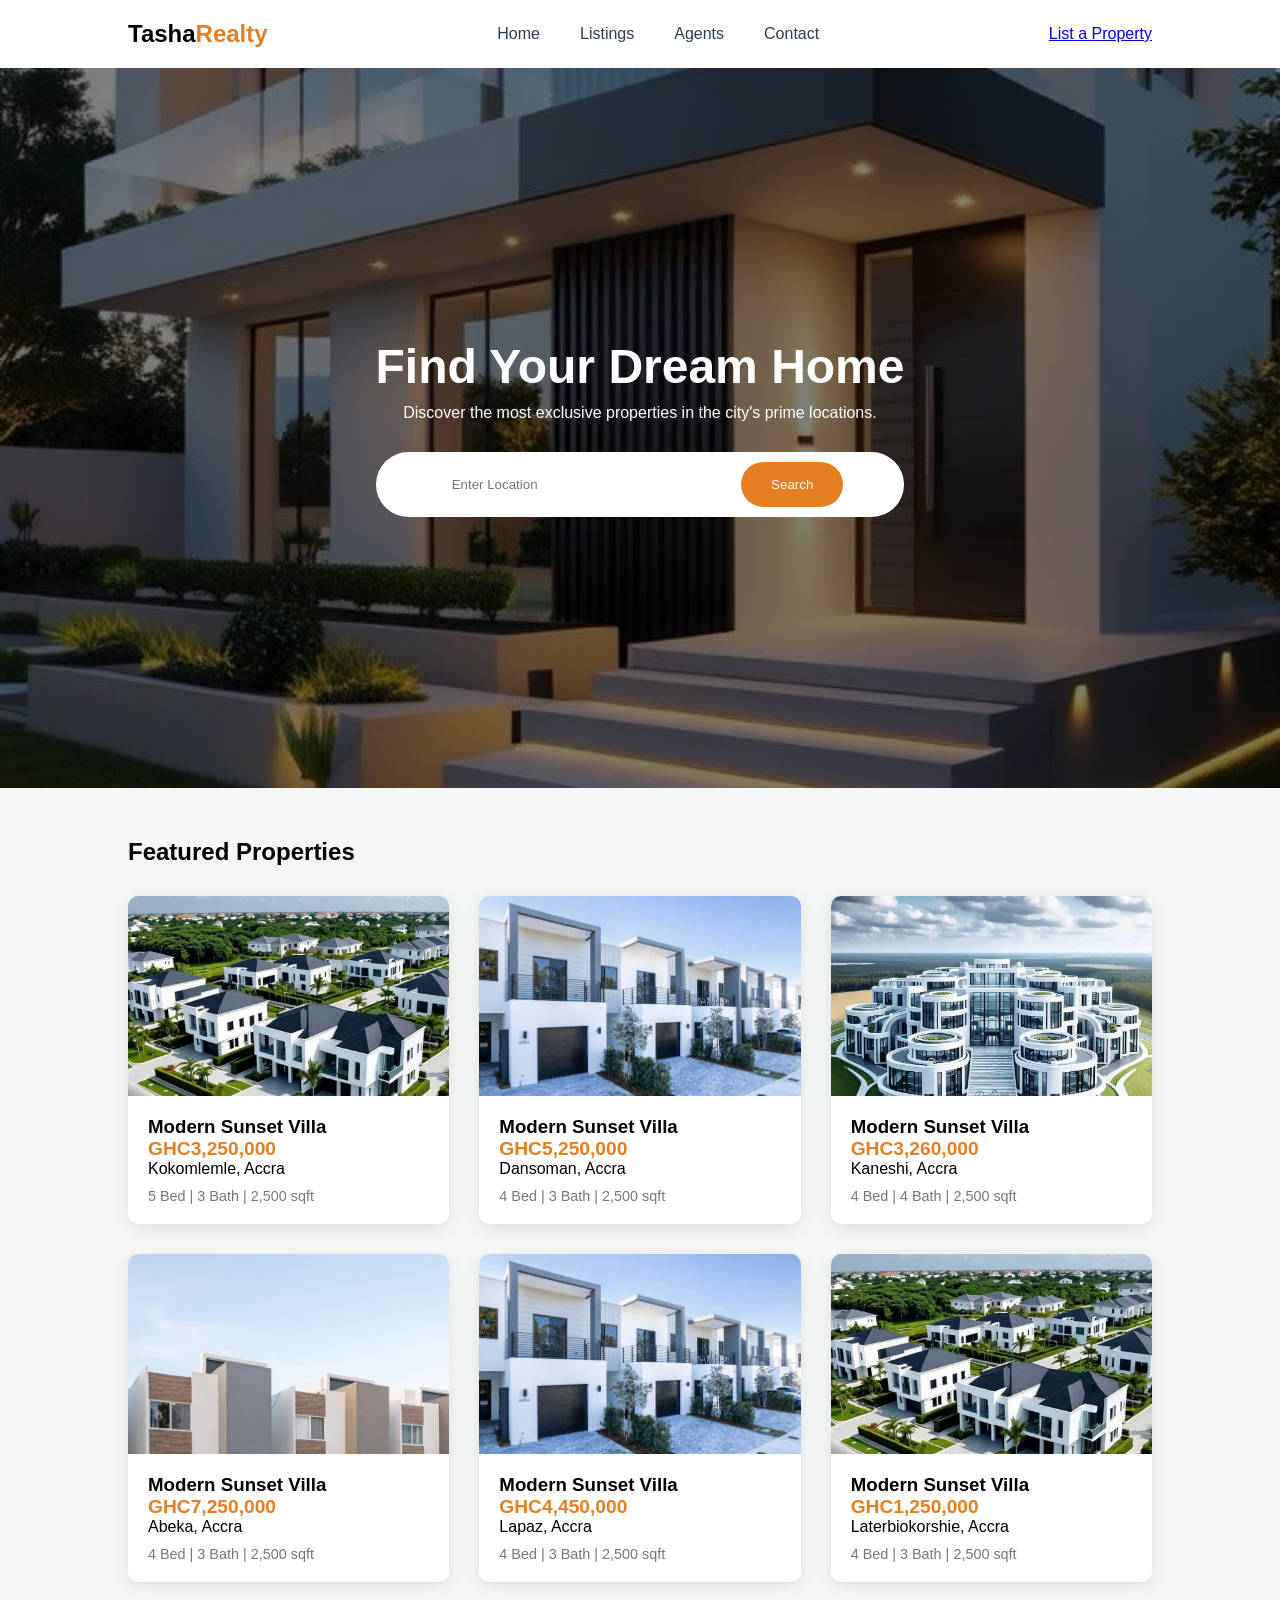
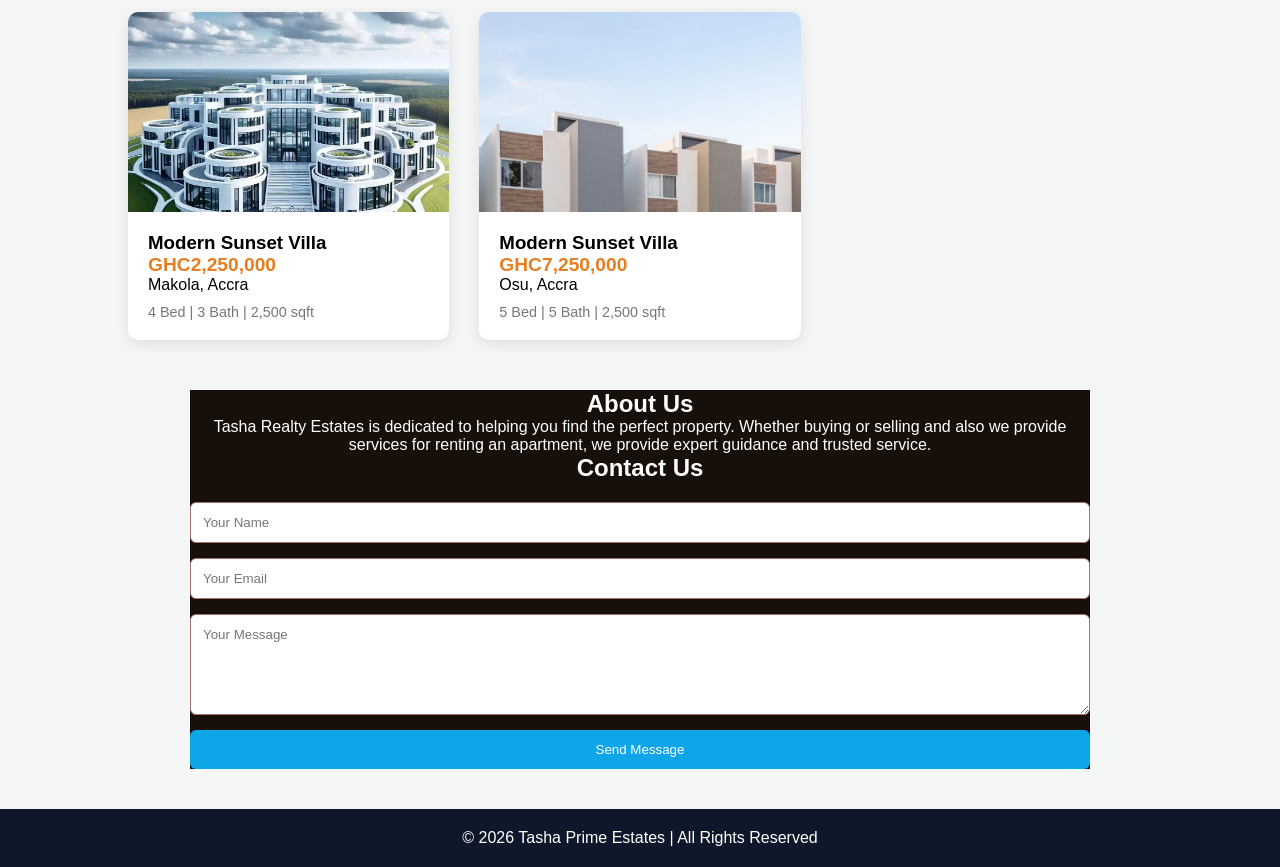
<file: index.html>
<!DOCTYPE html>
<html lang="en">
<head>
    <meta charset="UTF-8">
    <meta name="viewport" content="width=device-width, initial-scale=1.0">
    <title>TashaRealty | prime Real Estate</title>
    <link rel="stylesheet" href="style.css">
</head>
<body>

    <nav class="navbar">
        <div class="logo">Tasha<span>Realty</span></div>
        <ul class="nav-links">
            <li><a href="estate.html">Home</a></li>
            <li><a href="Listing.html">Listings</a></li>
            <li><a href="agent.html">Agents</a></li>
            <li><a href="#">Contact</a></li>
        </ul>
       <a href="#" class="btn-primary">List a Property</a>
    </nav>

    <header class="hero">
        <div class="hero-content">
            <h1>Find Your Dream Home</h1>
            <p>Discover the most exclusive properties in the city's prime locations.</p>
            <div class="search-box">
                <input type="text" placeholder="Enter Location">
                <button type="submit">Search</button>
            </div>
        </div>
    </header>

    <section class="listings">
        <h2>Featured Properties</h2>
        <div class="card-container">
            <div class="card">
                <div class="card-img" style="background-image: url('pics/2.jpeg');"></div>
                <div class="card-info">
                    <h3>Modern Sunset Villa</h3>
                    <p class="price">GHC3,250,000</p>
                    <p class="location">Kokomlemle, Accra</p>
                    <div class="specs">
                        <span>5 Bed</span> | <span>3 Bath</span> | <span>2,500 sqft</span>
                    </div>
                </div>
            </div>
             <div class="card">
                <div class="card-img" style="background-image: url('pics/3.jpeg');"></div>
                <div class="card-info">
                    <h3>Modern Sunset Villa</h3>
                    <p class="price">GHC5,250,000</p>
                    <p class="location">Dansoman, Accra</p>
                    <div class="specs">
                        <span>4 Bed</span> | <span>3 Bath</span> | <span>2,500 sqft</span>
                    </div>
                </div>
            </div>
             <div class="card">
                <div class="card-img" style="background-image: url('pics/4.jpeg');"></div>
                <div class="card-info">
                    <h3>Modern Sunset Villa</h3>
                    <p class="price">GHC3,260,000</p>
                    <p class="location">Kaneshi, Accra</p>
                    <div class="specs">
                        <span>4 Bed</span> | <span>4 Bath</span> | <span>2,500 sqft</span>
                    </div>
                </div>
            </div>
             <div class="card">
                <div class="card-img" style="background-image: url('pics/5.jpeg');"></div>
                <div class="card-info">
                    <h3>Modern Sunset Villa</h3>
                    <p class="price">GHC7,250,000</p>
                    <p class="location">Abeka, Accra</p>
                    <div class="specs">
                        <span>4 Bed</span> | <span>3 Bath</span> | <span>2,500 sqft</span>
                    </div>
                </div>
            </div>
             <div class="card">
                <div class="card-img" style="background-image: url('pics/6.jpeg');"></div>
                <div class="card-info">
                    <h3>Modern Sunset Villa</h3>
                    <p class="price">GHC4,450,000</p>
                    <p class="location">Lapaz, Accra</p>
                    <div class="specs">
                        <span>4 Bed</span> | <span>3 Bath</span> | <span>2,500 sqft</span>
                    </div>
                </div>
            </div>
             <div class="card">
                <div class="card-img" style="background-image: url('pics/7.jpeg');"></div>
                <div class="card-info">
                    <h3>Modern Sunset Villa</h3>
                    <p class="price">GHC1,250,000</p>
                    <p class="location">Laterbiokorshie, Accra</p>
                    <div class="specs">
                        <span>4 Bed</span> | <span>3 Bath</span> | <span>2,500 sqft</span>
                    </div>
                </div>
            </div>
             <div class="card">
                <div class="card-img" style="background-image: url('pics/8.jpeg');"></div>
                <div class="card-info">
                    <h3>Modern Sunset Villa</h3>
                    <p class="price">GHC2,250,000</p>
                    <p class="location">Makola, Accra</p>
                    <div class="specs">
                        <span>4 Bed</span> | <span>3 Bath</span> | <span>2,500 sqft</span>
                    </div>
                </div>
            </div>
             <div class="card">
                <div class="card-img" style="background-image: url('pics/WhatsApp\ Image\ 2026-02-22\ at\ 11.23.30.jpeg');"></div>
                <div class="card-info">
                    <h3>Modern Sunset Villa</h3>
                    <p class="price">GHC7,250,000</p>
                    <p class="location">Osu, Accra</p>
                    <div class="specs">
                        <span>5 Bed</span> | <span>5 Bath</span> | <span>2,500 sqft</span>
                    </div>
                </div>
            </div>
            
            
            </div>
    </section>

    <section class="section about" id="about">
    <h2>About Us</h2>
    <p>Tasha Realty Estates is dedicated to helping you find the perfect property. Whether buying or selling and also we provide services for renting an apartment, we provide expert guidance and trusted service.</p>
</section>

<section class="section contact" id="contact">
    <h2>Contact Us</h2>
    <form>
        <input type="text" placeholder="Your Name" required>
        <input type="email" placeholder="Your Email" required>
        <textarea rows="5" placeholder="Your Message"></textarea>
        <button type="submit">Send Message</button>
    </form>
</section>

<footer>
    © 2026 Tasha Prime Estates | All Rights Reserved
</footer>


</body>
</html>
</file>
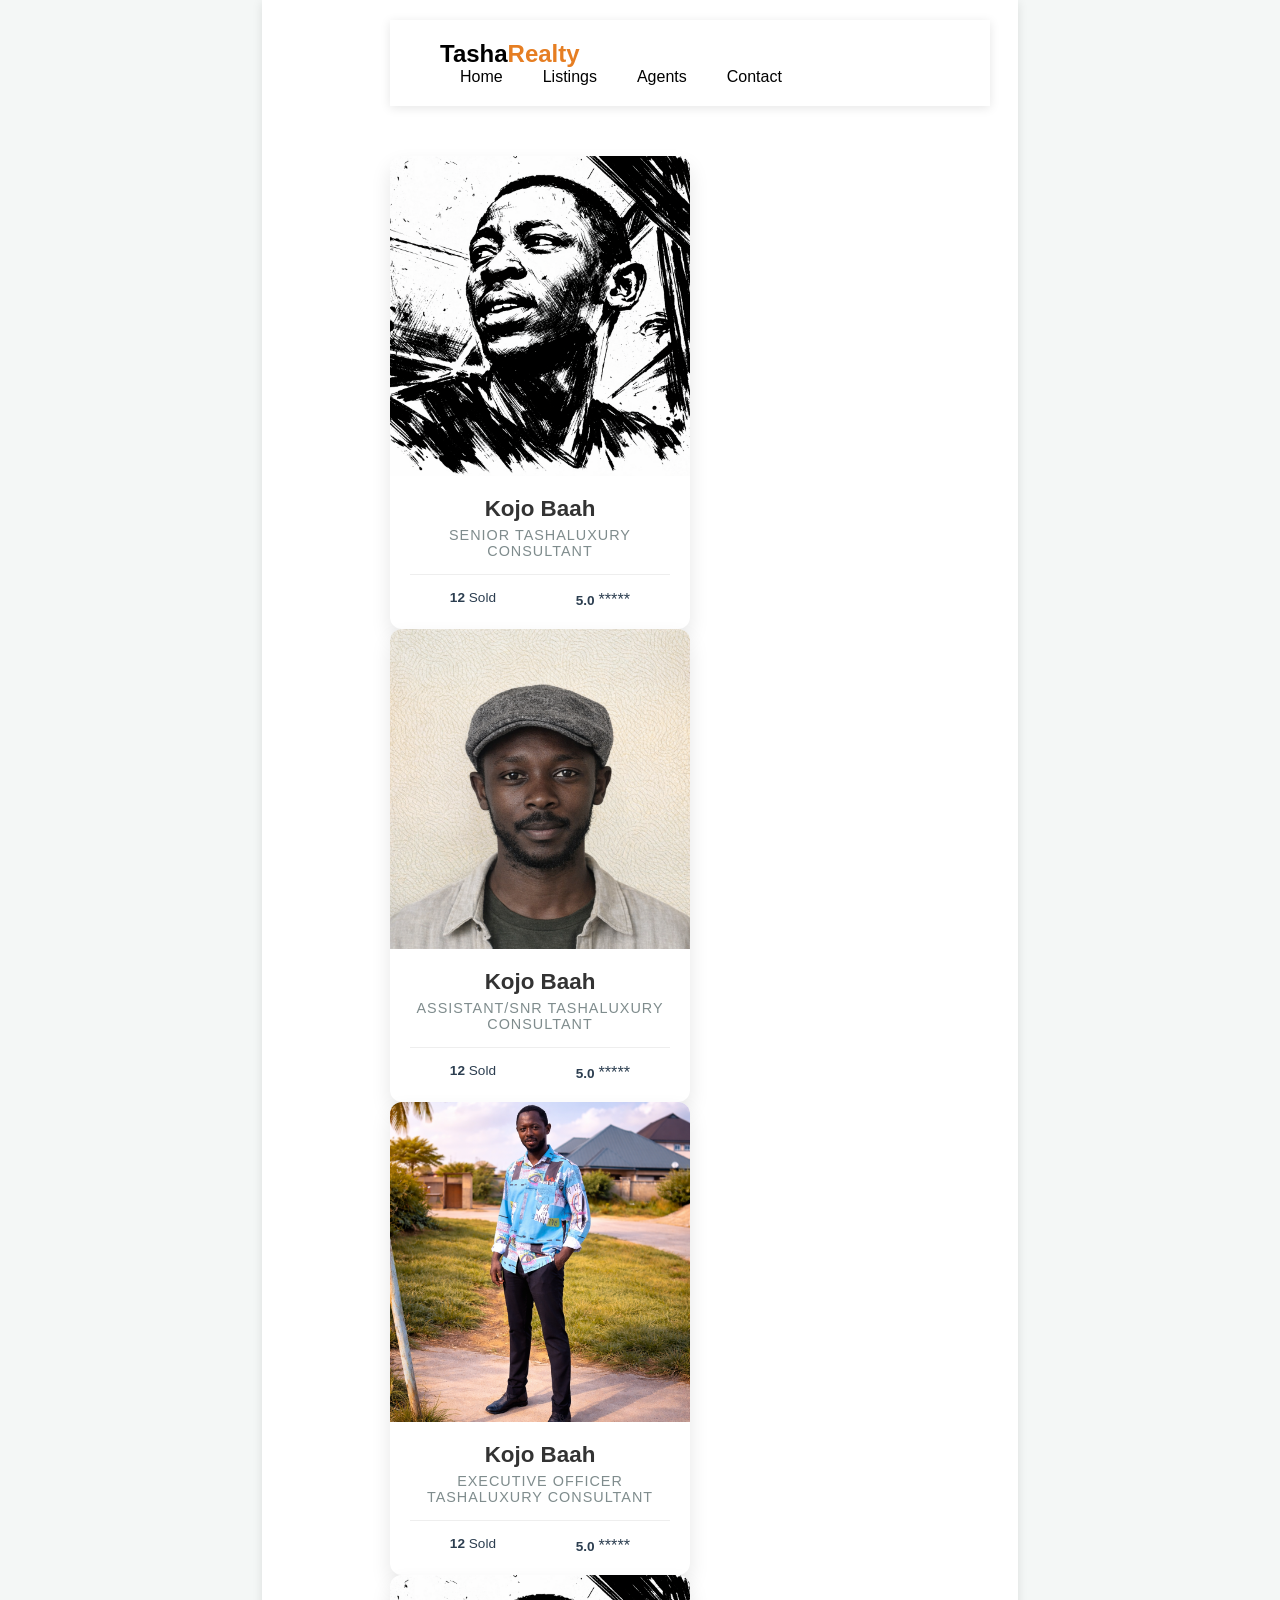
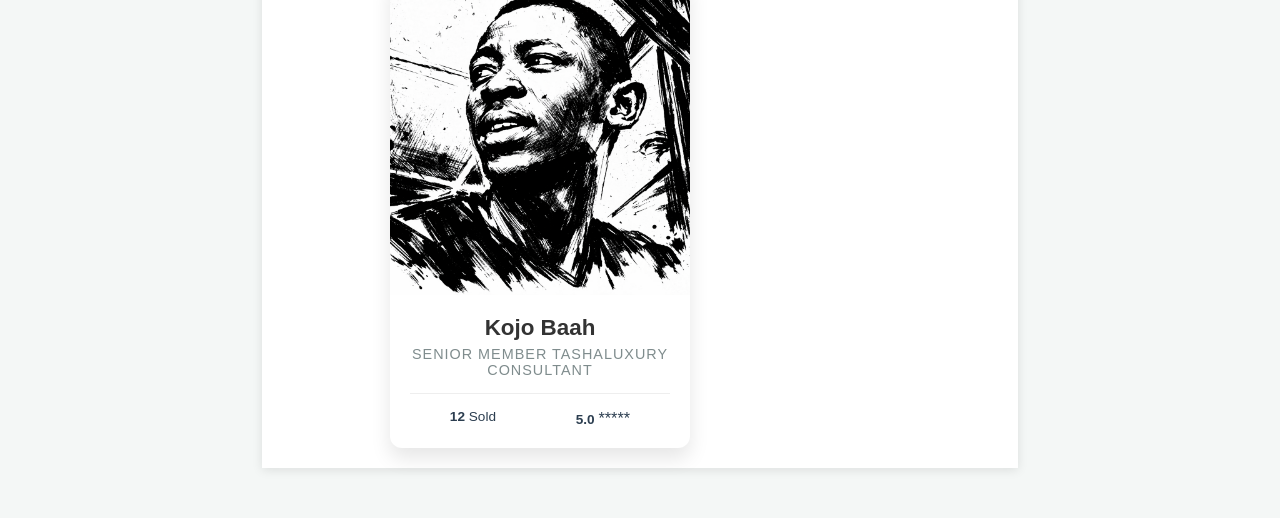
<file: agent.html>
<!DOCTYPE html>
<html lang="en">
<head>
    <meta charset="UTF-8">
    <meta name="viewport" content="width=device-width, initial-scale=1.0">
    <link rel="stylesheet" href="agent.css">
    <title>TashaRealty</title>
</head >
<body>
 <nav class="navbar">
       <div class="navbar">
        <div class="logo">Tasha<span>Realty</span></div>
        <ul class="nav-links">
            <li><a href="estate.html">Home</a></li>
            <li><a href="Listing.html">Listings</a></li>
            <li><a href="agent.html">Agents</a></li>
            <li><a href="#">Contact</a></li>
            </div>
        </ul>
    <div class="agent-card">
        <div class="agent-image">
            <img src="pics/100.png" alt="Agent">
            <div class="social-overlay">
                <button class="contact-btn">View Profile</button>
            </div>
        </div>
        <div class="agent-info">
            <h3>Kojo Baah</h3>
            <p class="title">Senior TashaLuxury Consultant</p>
            <hr>
            <div class="stats">
                <span><strong>12</strong> Sold</span>
                <span><strong>5.0</strong> <big>*****</big></span>
            </div>
        </div>
    </div>

     <div class="agent-card">
        <div class="agent-image">
            <img src="pics/99.png" alt="Agent">
            <div class="social-overlay">
                <button class="contact-btn">View Profile</button>
            </div>
        </div>
        <div class="agent-info">
            <h3>Kojo Baah</h3>
            <p class="title">Assistant/snr TashaLuxury Consultant</p>
            <hr>
            <div class="stats">
                <span><strong>12</strong> Sold</span>
                <span><strong>5.0</strong> <big>*****</big></span>
            </div>
        </div>
    </div>

     <div class="agent-card">
        <div class="agent-image">
            <img src="pics/101.png" alt="Agent">
            <div class="social-overlay">
                <button class="contact-btn">View Profile</button>
            </div>
        </div>
        <div class="agent-info">
            <h3>Kojo Baah</h3>
            <p class="title">Executive officer TashaLuxury Consultant</p>
            <hr>
            <div class="stats">
                <span><strong>12</strong> Sold</span>
                <span><strong>5.0</strong> <big>*****</big></span>
            </div>
        </div>
    </div>

     <div class="agent-card">
        <div class="agent-image">
            <img src="pics/100.png" alt="Agent">
            <div class="social-overlay">
                <button class="contact-btn">View Profile</button>
            </div>
        </div>
        <div class="agent-info">
            <h3>Kojo Baah</h3>
            <p class="title">Senior Member TashaLuxury Consultant</p>
            <hr>
            <div class="stats">
                <span><strong>12</strong> Sold</span>
                <span><strong>5.0</strong> <big>*****</big></span>
            </div>
        </div>
    </div>

    

</body>
</html>
</file>
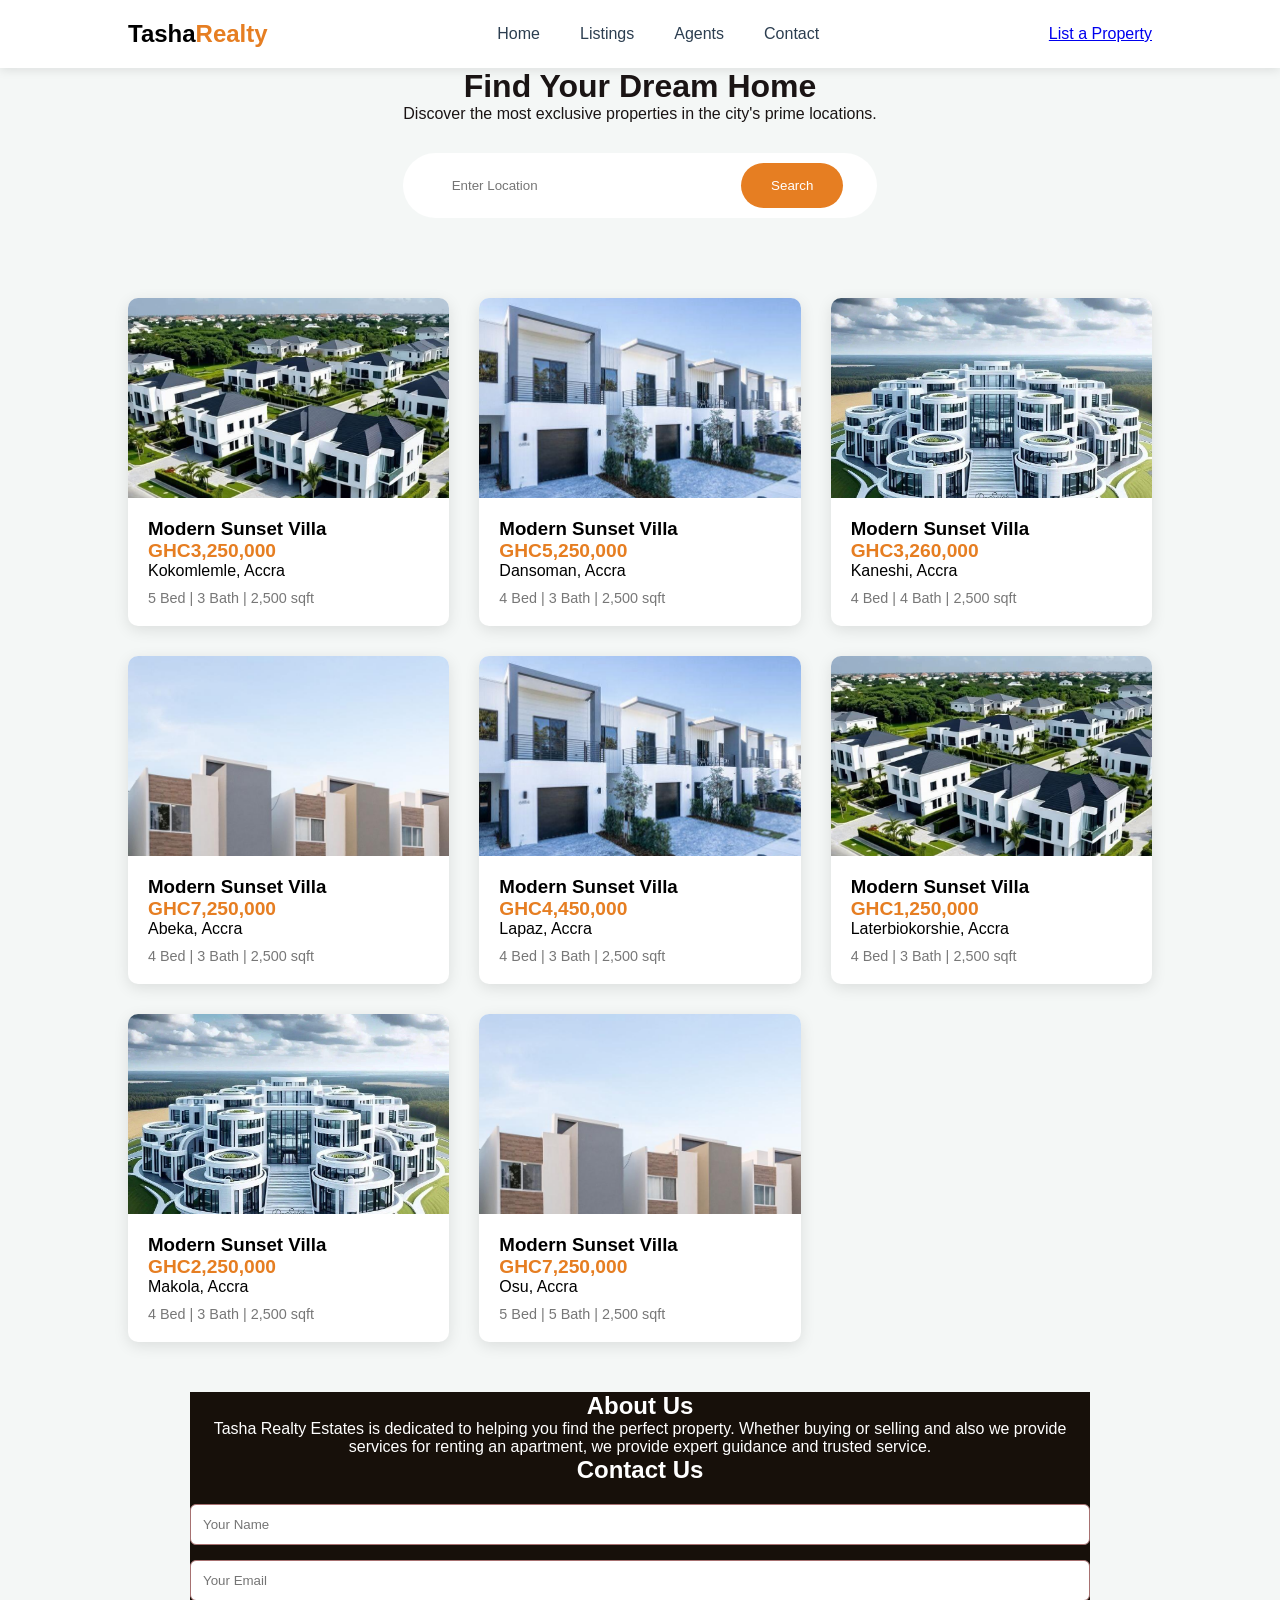
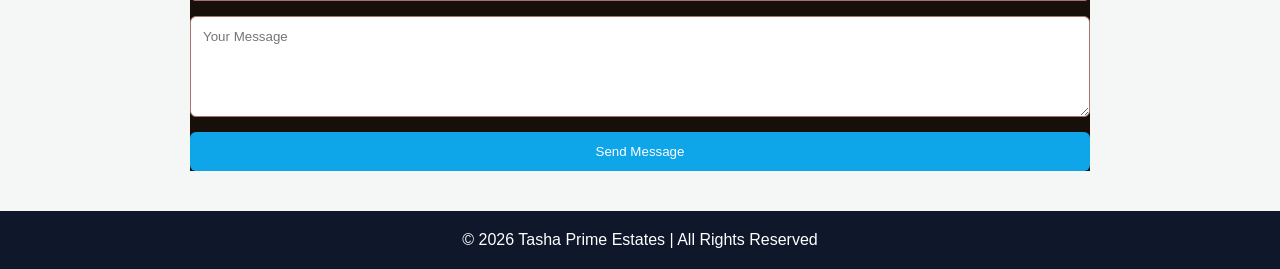
<file: Listing.html>
<!DOCTYPE html>
<html lang="en">
<head>
  <meta charset="UTF-8">
  <meta name="viewport" content="width=device-width, initial-scale=1.0">
  <title>Document</title>
  <link rel="stylesheet" href="listing.css">
</head>
<body>
    <nav class="navbar">
        <div class="logo">Tasha<span>Realty</span></div>
        <ul class="nav-links">
            <li><a href="estate.html">Home</a></li>
            <li><a href="Listing.html">Listings</a></li>
            <li><a href="agent.html">Agents</a></li>
            <li><a href="#">Contact</a></li>
        </ul>
       <a href="#" class="btn-primary">List a Property</a>
    </nav>

    <header class="hero">
        <div class="hero-content">
            <h1>Find Your Dream Home</h1>
            <p>Discover the most exclusive properties in the city's prime locations.</p>
            <div class="search-box">
                <input type="text" placeholder="Enter Location">
                <button type="submit">Search</button>
            </div>
        </div>
    </header>

    <section class="listings">
              <div class="card-container">
            <div class="card">
                <div class="card-img" style="background-image: url('pics/2.jpeg');"></div>
                <div class="card-info">
                    <h3>Modern Sunset Villa</h3>
                    <p class="price">GHC3,250,000</p>
                    <p class="location">Kokomlemle, Accra</p>
                    <div class="specs">
                        <span>5 Bed</span> | <span>3 Bath</span> | <span>2,500 sqft</span>
                    </div>
                </div>
            </div>
             <div class="card">
                <div class="card-img" style="background-image: url('pics/3.jpeg');"></div>
                <div class="card-info">
                    <h3>Modern Sunset Villa</h3>
                    <p class="price">GHC5,250,000</p>
                    <p class="location">Dansoman, Accra</p>
                    <div class="specs">
                        <span>4 Bed</span> | <span>3 Bath</span> | <span>2,500 sqft</span>
                    </div>
                </div>
            </div>
             <div class="card">
                <div class="card-img" style="background-image: url('pics/4.jpeg');"></div>
                <div class="card-info">
                    <h3>Modern Sunset Villa</h3>
                    <p class="price">GHC3,260,000</p>
                    <p class="location">Kaneshi, Accra</p>
                    <div class="specs">
                        <span>4 Bed</span> | <span>4 Bath</span> | <span>2,500 sqft</span>
                    </div>
                </div>
            </div>
             <div class="card">
                <div class="card-img" style="background-image: url('pics/5.jpeg');"></div>
                <div class="card-info">
                    <h3>Modern Sunset Villa</h3>
                    <p class="price">GHC7,250,000</p>
                    <p class="location">Abeka, Accra</p>
                    <div class="specs">
                        <span>4 Bed</span> | <span>3 Bath</span> | <span>2,500 sqft</span>
                    </div>
                </div>
            </div>
             <div class="card">
                <div class="card-img" style="background-image: url('pics/6.jpeg');"></div>
                <div class="card-info">
                    <h3>Modern Sunset Villa</h3>
                    <p class="price">GHC4,450,000</p>
                    <p class="location">Lapaz, Accra</p>
                    <div class="specs">
                        <span>4 Bed</span> | <span>3 Bath</span> | <span>2,500 sqft</span>
                    </div>
                </div>
            </div>
             <div class="card">
                <div class="card-img" style="background-image: url('pics/7.jpeg');"></div>
                <div class="card-info">
                    <h3>Modern Sunset Villa</h3>
                    <p class="price">GHC1,250,000</p>
                    <p class="location">Laterbiokorshie, Accra</p>
                    <div class="specs">
                        <span>4 Bed</span> | <span>3 Bath</span> | <span>2,500 sqft</span>
                    </div>
                </div>
            </div>
             <div class="card">
                <div class="card-img" style="background-image: url('pics/8.jpeg');"></div>
                <div class="card-info">
                    <h3>Modern Sunset Villa</h3>
                    <p class="price">GHC2,250,000</p>
                    <p class="location">Makola, Accra</p>
                    <div class="specs">
                        <span>4 Bed</span> | <span>3 Bath</span> | <span>2,500 sqft</span>
                    </div>
                </div>
            </div>
             <div class="card">
                <div class="card-img" style="background-image: url('pics/WhatsApp\ Image\ 2026-02-22\ at\ 11.23.30.jpeg');"></div>
                <div class="card-info">
                    <h3>Modern Sunset Villa</h3>
                    <p class="price">GHC7,250,000</p>
                    <p class="location">Osu, Accra</p>
                    <div class="specs">
                        <span>5 Bed</span> | <span>5 Bath</span> | <span>2,500 sqft</span>
                    </div>
                </div>
            </div>
            
            
            </div>
    </section>

    <section class="section about" id="about">
    <h2>About Us</h2>
    <p>Tasha Realty Estates is dedicated to helping you find the perfect property. Whether buying or selling and also we provide services for renting an apartment, we provide expert guidance and trusted service.</p>
</section>

<section class="section contact" id="contact">
    <h2>Contact Us</h2>
    <form>
        <input type="text" placeholder="Your Name" required>
        <input type="email" placeholder="Your Email" required>
        <textarea rows="5" placeholder="Your Message"></textarea>
        <button type="submit">Send Message</button>
    </form>
</section>

<footer>
    © 2026 Tasha Prime Estates | All Rights Reserved
</footer>


</body>
</html>
</body>
</html>
</file>
<file: style.css>
:root {
    --primary-color: #2c3e50;
    --accent-color: #e67e22;
    --text-light: #ecf0f1;
    --bg-light: #f4f7f6;
}

* {
    margin: 0;
    padding: 0;
    box-sizing: border-box;
    font-family: 'Segoe UI', Tahoma, Geneva, Verdana, sans-serif;
}

body {
    background-color: var(--bg-light);
}


.navbar {
    display: flex;
    justify-content: space-between;
    align-items: center;
    padding: 20px 10%;
    background: #fff;
    box-shadow: 0 2px 10px rgba(0, 0, 0, 0.1);
}

.logo {
    font-size: 24px;
    font-weight: bold;
}

.logo span {
    color: #e67e22;
    font-weight: bold;
}

.nav-links {
    list-style: none;
    display: flex;
}

.nav-links li {
    margin: 0 20px;
}

.nav-links a {
    text-decoration: none;
    color: var(--primary-color);
    font-weight: 500px
}

/* Hero Section */
.hero {
    height: 80vh;
    background: linear-gradient(rgba(0, 0, 0, 0.5), rgba(0, 0, 0, 0.5)),
        url('pics/77.jpeg');
    background-size: cover;
    background-position: center;
    display: flex;
    justify-content: center;
    align-items: center;
    color: white;
    text-align: center;
}

.hero-content h1 {
    font-size: 3rem;
    margin-bottom: 10px;
}

.search-box {
    margin-top: 30px;
    background: white;
    padding: 10px;
    border-radius: 50px;
    &:hover: background-color: orange;
}

.search-box input {
    border: none;
    padding: 15px;
    width: 300px;
    outline: none;
}

.search-box button {
    background: var(--accent-color);
    color: white;
    border: none;
    padding: 15px 30px;
    border-radius: 50px;
    cursor: pointer;
}

/* Property Cards */
.listings {
    padding: 50px 10%;
}

.card-container {
    display: grid;
    grid-template-columns: repeat(auto-fit, minmax(300px, 1fr));
    gap: 30px;
    margin-top: 30px;
}

.card {
    background: white;
    border-radius: 10px;
    overflow: hidden;
    transition: 0.3s;
    box-shadow: 0 4px 15px rgba(0, 0, 0, 0.1);
}

.card:hover {
    transform: translateY(-10px);
}

.card-img {
    height: 200px;
    background-size: cover;
}

.card-info {
    padding: 20px;
}

.price {
    color: var(--accent-color);
    font-weight: bold;
    font-size: 1.2rem;
}

.specs {
    margin-top: 10px;
    color: #777;
    font-size: 0.9rem;
}

.about,
.contact {
    max-width: 900px;
    margin: auto;
    text-align: center;
    background: #17100a;
    color: #fff;
}

.contact form {
    display: flex;
    flex-direction: column;
    gap: 15px;
    margin-top: 20px;
}

.contact input,
.contact textarea {
    padding: 12px;
    border-radius: 6px;
    border: 1px solid #a77171;
}

.contact button {
    padding: 12px;
    background: #0ea5e9;
    color: white;
    border: none;
    border-radius: 6px;
    cursor: pointer;
}

footer {
    background: #0f172a;
    color: white;
    text-align: center;
    padding: 20px;
    margin-top: 40px;
}
</file>
<file: agent.css>
/* General Reset */
* {
    margin: 0;
    padding: 0;
    font-family: 'Segoe UI', Tahoma, Geneva, Verdana, sans-serif;
    
}

body {
    background-color: #f4f7f6;
    display: flex;
    justify-content: center;
    align-items: center;
    
}
.navbar {
    display: flex;
    justify-content: space-between;
    align-items: center;
    padding: 20px 10%;
    background: #fff;
    box-shadow: 0 2px 10px rgba(0, 0, 0, 0.1);
    display: inline-block;
    margin-bottom: 50px;
    width: 500px;
}

.logo {
    font-size: 24px;
    font-weight: bold;
    display: inline;
}

.logo span {
    color: #e67e22;
    font-weight: bold;
}

.nav-links {
    list-style: none;
    display: flex;
}

.nav-links li {
    margin: 0 20px;
}

.nav-links a {
    text-decoration: none;
    color: var(--primary-color);
    font-weight: 500px
}

/* Card Container */
.agent-card {
    background: #fff;
    width: 300px;
    border-radius: 12px;
    overflow: hidden;
    box-shadow: 0 10px 20px rgba(0,0,0,0.1);
    transition: transform 0.3s ease;
}

.agent-card:hover {
    transform: translateY(-5px);
}

/* Image Section & Overlay */
.agent-image {
    position: relative;
    height: 320px;
    overflow: hidden;
}

.agent-image img {
    width: 100%;
    height: 100%;
    object-fit: cover;
}

.social-overlay {
    position: absolute;
    top: 0;
    left: 0;
    width: 100%;
    height: 100%;
    background: rgba(44, 62, 80, 0.7); /* Dark blue tint */
    display: flex;
    justify-content: center;
    align-items: center;
    opacity: 0;
    transition: opacity 0.3s ease;
}

.agent-card:hover .social-overlay {
    opacity: 1;
}

.contact-btn {
    padding: 10px 20px;
    background-color: #fff;
    border: none;
    border-radius: 25px;
    cursor: pointer;
    font-weight: bold;
    color: #2c3e50;
}

/* Content Section */
.agent-info {
    padding: 20px;
    text-align: center;
}

.agent-info h3 {
    color: #333;
    font-size: 1.4rem;
    margin-bottom: 5px;
}

.agent-info .title {
    color: #7f8c8d;
    font-size: 0.9rem;
    margin-bottom: 15px;
    text-transform: uppercase;
    letter-spacing: 1px;
}

hr {
    border: 0;
    border-top: 1px solid #eee;
    margin-bottom: 15px;
}

.stats {
    display: flex;
    justify-content: space-around;
    font-size: 0.85rem;
    color: #2c3e50;
}
</file>
<file: listing.css>
:root {
    --primary-color: #2c3e50;
    --accent-color: #e67e22;
    --text-light: #ecf0f1;
    --bg-light: #f4f7f6;
}

* {
    margin: 0;
    padding: 0;
    box-sizing: border-box;
    font-family: 'Segoe UI', Tahoma, Geneva, Verdana, sans-serif;
}

body {
    background-color: var(--bg-light);
}


.navbar {
    display: flex;
    justify-content: space-between;
    align-items: center;
    padding: 20px 10%;
    background: #fff;
    box-shadow: 0 2px 10px rgba(0, 0, 0, 0.1);
}

.logo {
    font-size: 24px;
    font-weight: bold;
}

.logo span {
    color: #e67e22;
    font-weight: bold;
}

.nav-links {
    list-style: none;
    display: flex;
}

.nav-links li {
    margin: 0 20px;
}

.nav-links a {
    text-decoration: none;
    color: var(--primary-color);
    font-weight: 500px
}

/* Hero Section */
.hero {
    

    background-position: center;
    display: flex;
    justify-content: center;
    align-items: center;
    color: rgb(26, 20, 20);
    text-align: center;
}



.search-box {
    margin-top: 30px;
    background: white;
    padding: 10px;
    border-radius: 50px;
    &:hover: background-color: orange;
}

.search-box input {
    border: none;
    padding: 15px;
    width: 300px;
    outline: none;
}

.search-box button {
    background: var(--accent-color);
    color: white;
    border: none;
    padding: 15px 30px;
    border-radius: 50px;
    cursor: pointer;
}

/* Property Cards */
.listings {
    padding: 50px 10%;
}

.card-container {
    display: grid;
    grid-template-columns: repeat(auto-fit, minmax(300px, 1fr));
    gap: 30px;
    margin-top: 30px;
}

.card {
    background: white;
    border-radius: 10px;
    overflow: hidden;
    transition: 0.3s;
    box-shadow: 0 4px 15px rgba(0, 0, 0, 0.1);
}

.card:hover {
    transform: translateY(-10px);
}

.card-img {
    height: 200px;
    background-size: cover;
}

.card-info {
    padding: 20px;
}

.price {
    color: var(--accent-color);
    font-weight: bold;
    font-size: 1.2rem;
}

.specs {
    margin-top: 10px;
    color: #777;
    font-size: 0.9rem;
}

.about,
.contact {
    max-width: 900px;
    margin: auto;
    text-align: center;
    background: #17100a;
    color: #fff;
}

.contact form {
    display: flex;
    flex-direction: column;
    gap: 15px;
    margin-top: 20px;
}

.contact input,
.contact textarea {
    padding: 12px;
    border-radius: 6px;
    border: 1px solid #a77171;
}

.contact button {
    padding: 12px;
    background: #0ea5e9;
    color: white;
    border: none;
    border-radius: 6px;
    cursor: pointer;
}

footer {
    background: #0f172a;
    color: white;
    text-align: center;
    padding: 20px;
    margin-top: 40px;
}
</file>
